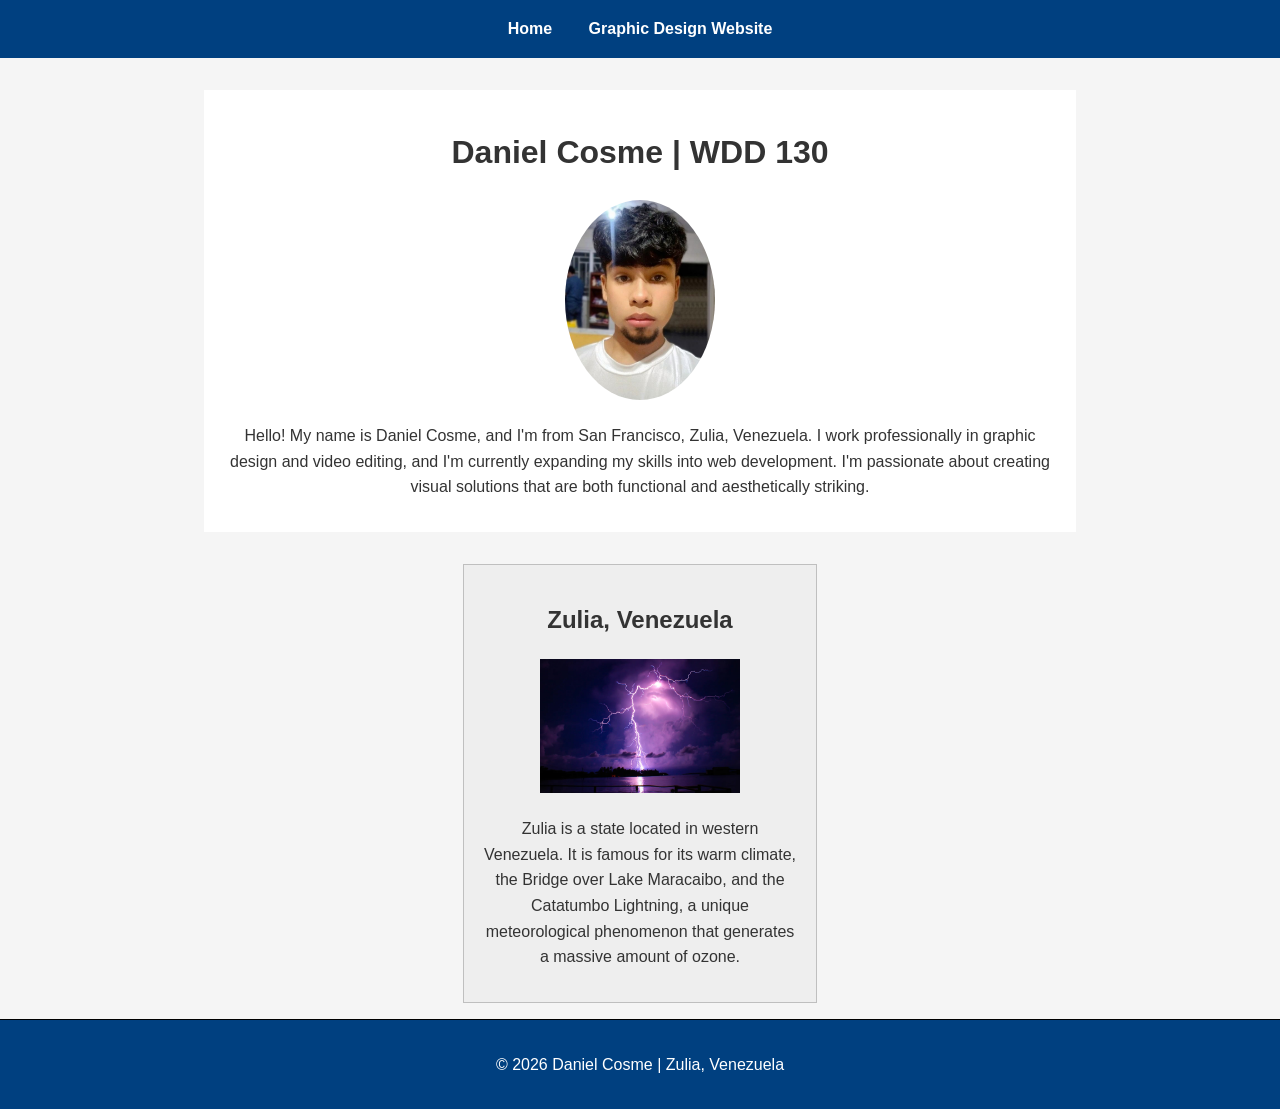
<file: index.html>
<!DOCTYPE html>
<html lang="en-US">
<head>
    <meta charset="UTF-8">
    <meta name="viewport" content="width=device-width, initial-scale=1.0">
    <title>Daniel Cosme | WDD 130 Home Page</title>
    
    <meta name="description" content="Página de inicio de Daniel Cosme para el curso WDD 130 en BYU-Idaho. Aquí presento mis fundamentos de desarrollo web y diseño gráfico.">
    <meta name="author" content="Daniel Cosme">

    <link rel="stylesheet" href="styles.css">
</head>
<body>
    <header>
        <nav>
            <a href="#">Home</a>
            <a href="wwr/">Graphic Design Website</a>
        </nav>
    </header>

    <main>
        <h1>Daniel Cosme | WDD 130</h1>
        <img src="images/Daniel_Cosme.jpg" alt="Fotografía de Daniel Cosme" width="150">
        <p>
            Hello! My name is Daniel Cosme, and I'm from San Francisco, Zulia, Venezuela. I work professionally in graphic design
            and video editing, and I'm currently expanding my skills into web development.
            I'm passionate about creating visual solutions that are both functional and aesthetically striking.
    </main>

    <aside>
        <h2>Zulia, Venezuela</h2>
        <img src="images/zulia.jpg" alt="El Relámpago del Catatumbo, fenómeno natural del Zulia">
        <p>
            Zulia is a state located in western Venezuela. It is famous for its warm climate,
            the Bridge over Lake Maracaibo, and the Catatumbo Lightning, 
            a unique meteorological phenomenon that generates a massive amount of ozone.
        </p>
    </aside>

    <footer>
        <p>© 2026 Daniel Cosme | Zulia, Venezuela</p>
    </footer>
</body>
</html>
</file>
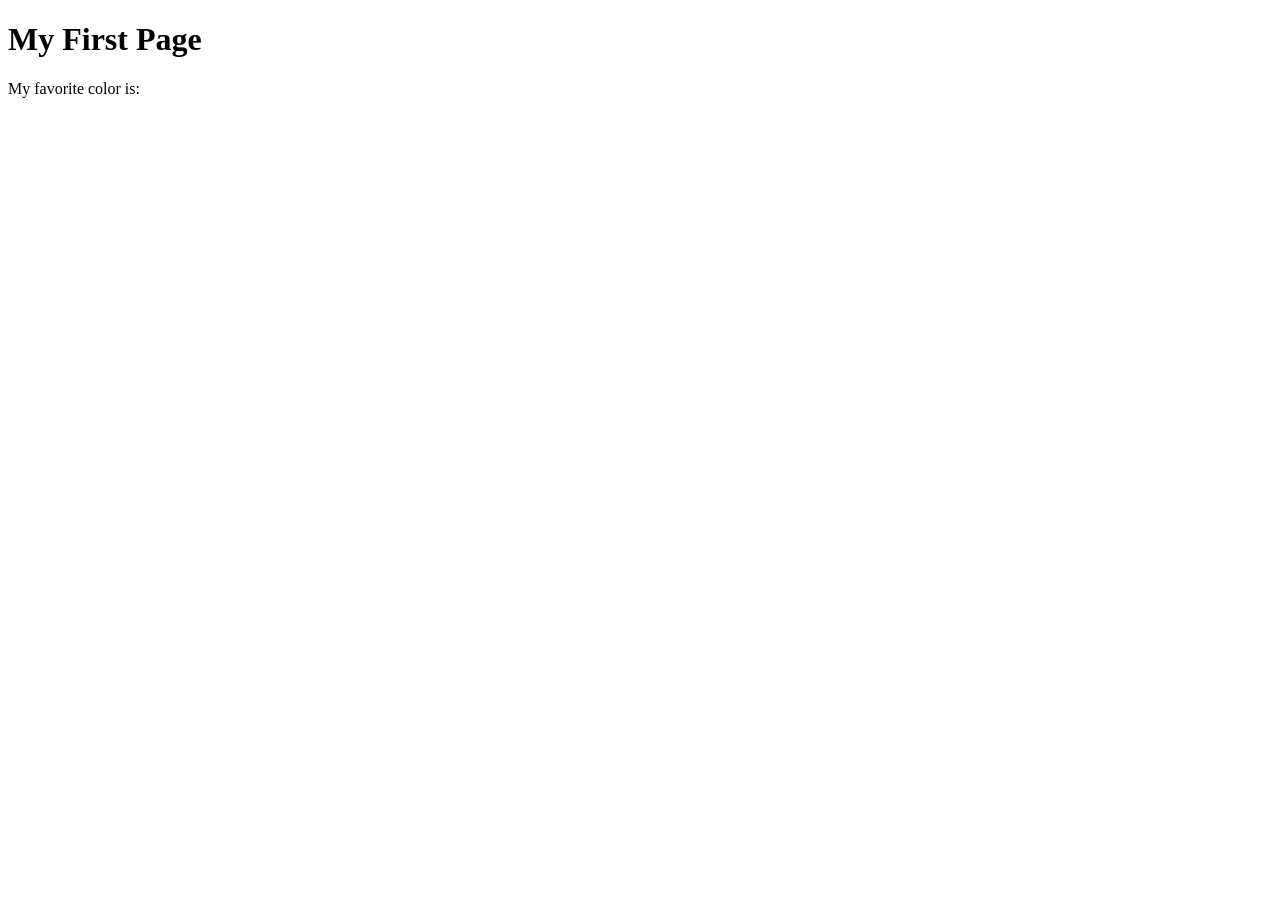
<file: week01/first-page.html>
<!DOCTYPE html>
<html lang="en">
<head>
    <meta charset="UTF-8">
    <meta name="viewport" content="width=device-width, initial-scale=1.0">
    <title>My First Page</title>
</head>
<body>
    <h1>My First Page</h1>
    <p>My favorite color is: </p>
</body>
</html>
</file>
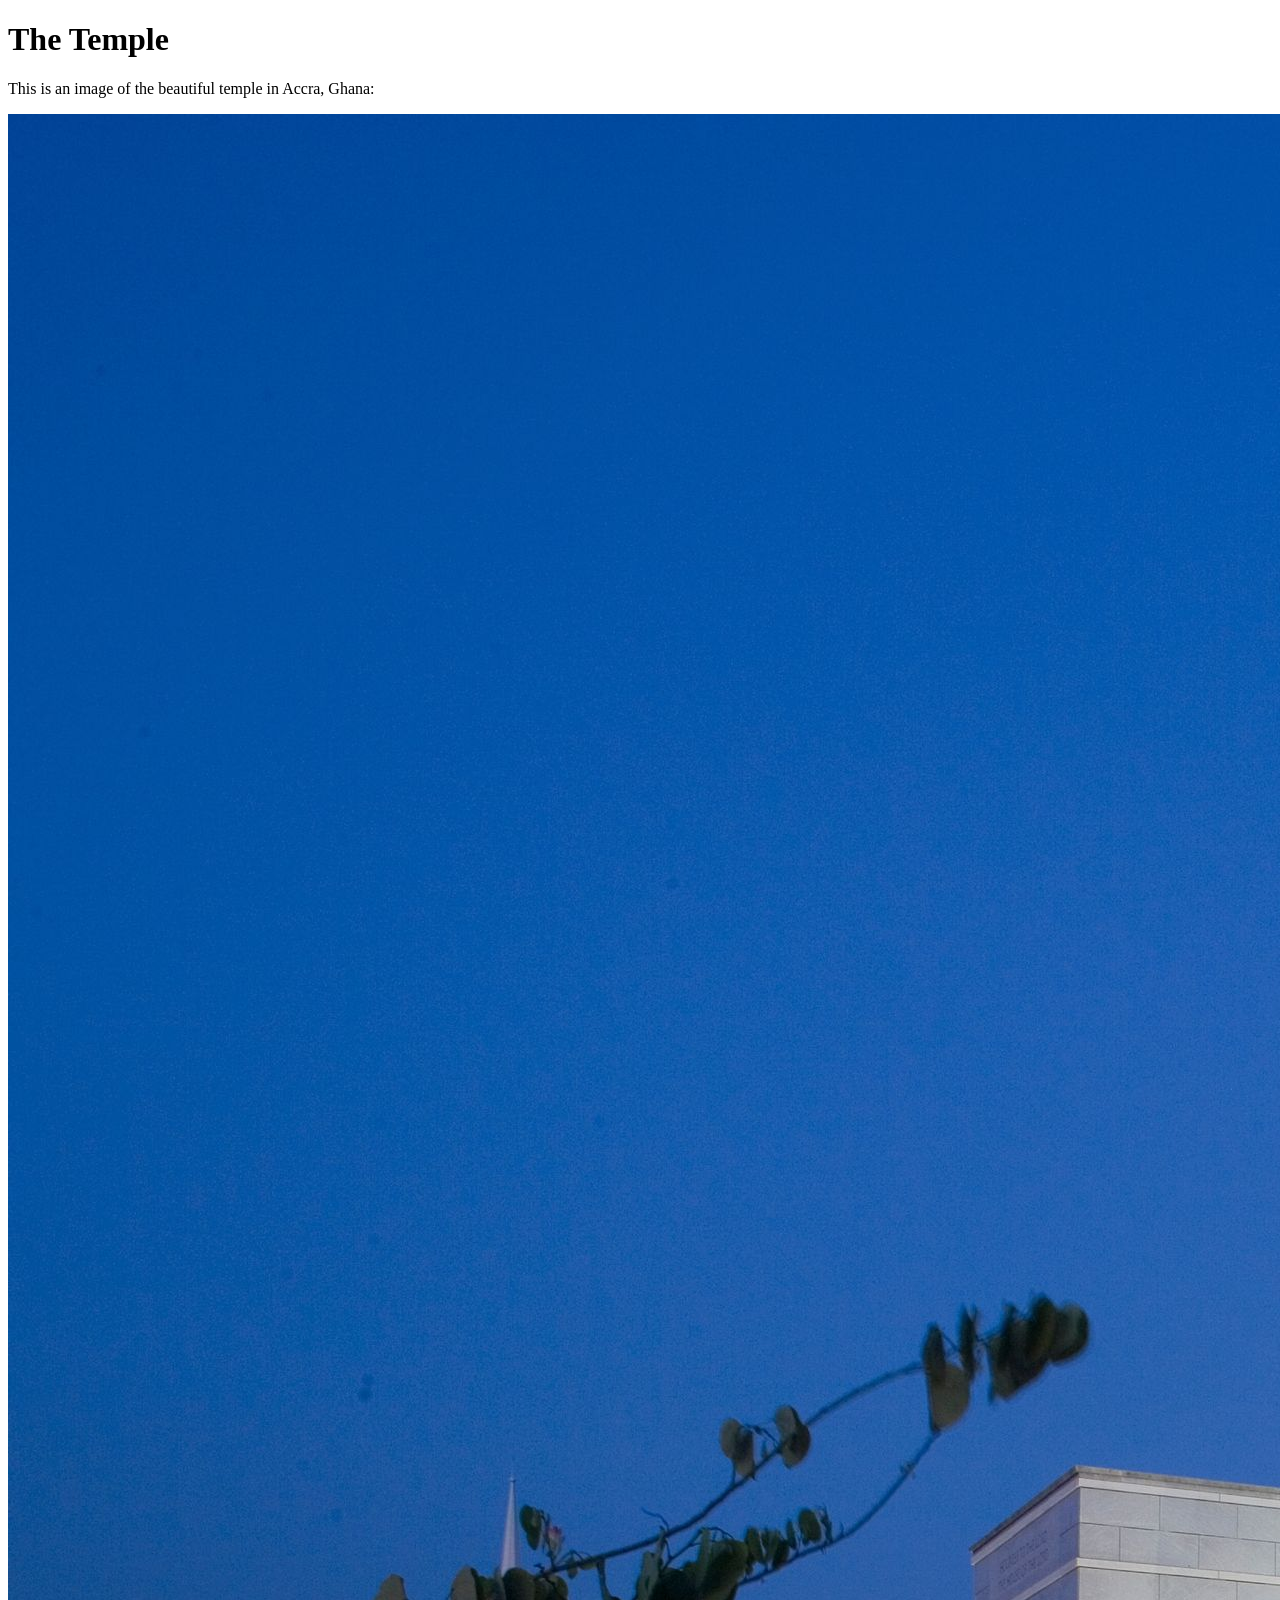
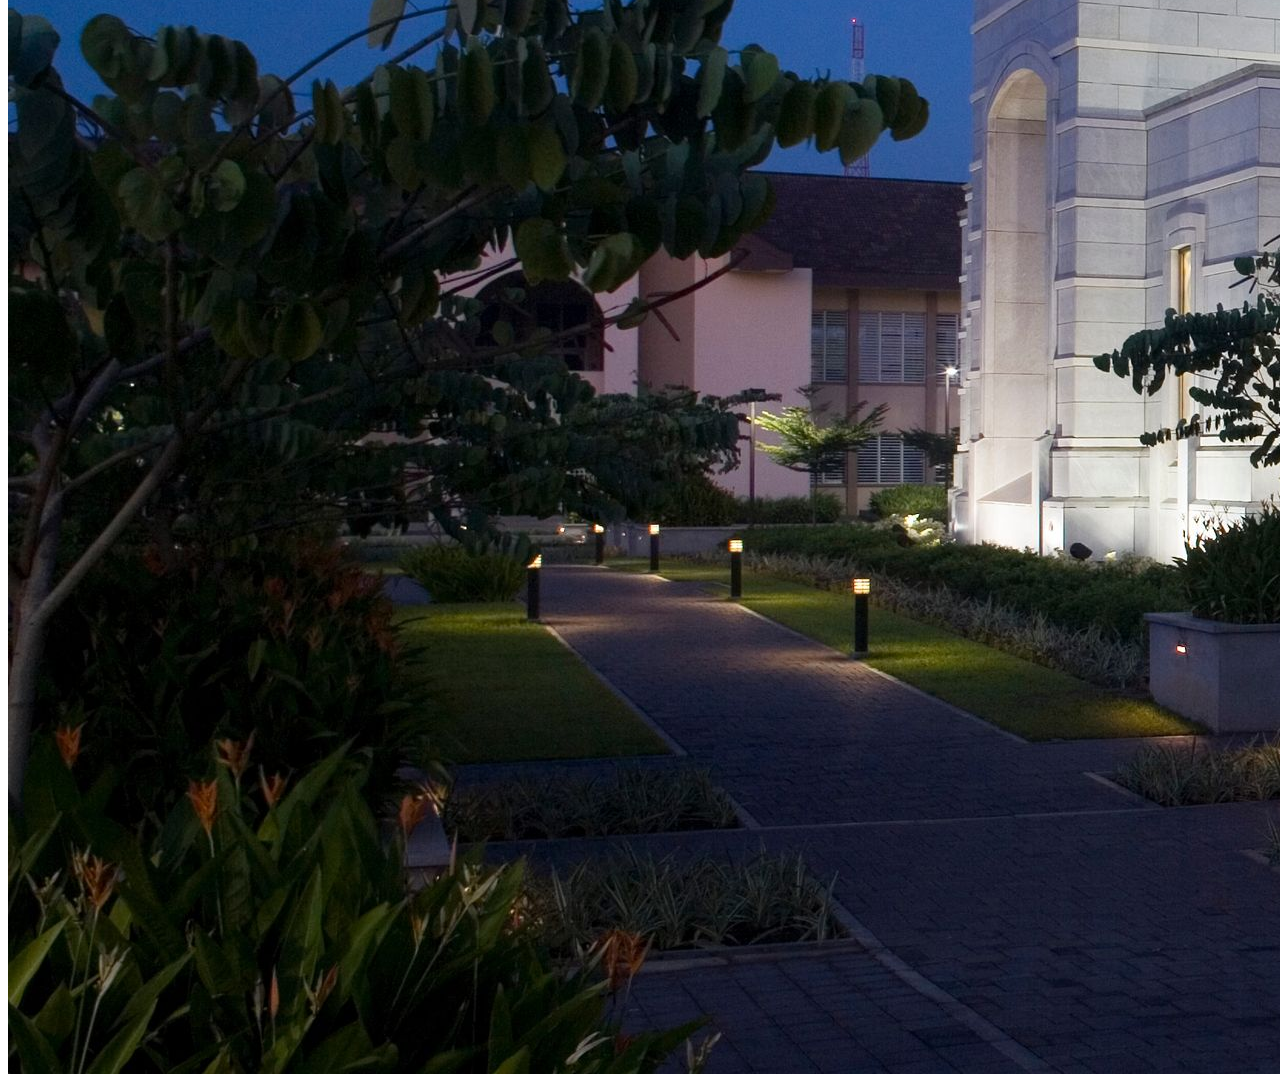
<file: week01/images.html>
<!DOCTYPE html>
<html lang="en">
<head>
    <meta charset="UTF-8">
    <meta name="viewport" content="width=device-width, initial-scale=1.0">
    <title>Temple Image</title>
</head>
<body>
    <h1>The Temple</h1>
    <p>This is an image of the beautiful temple in Accra, Ghana:</p>
    <img src="images/temple-large.jpeg" alt="The Accra Ghana Temple">
    
</body>
</html>
</file>
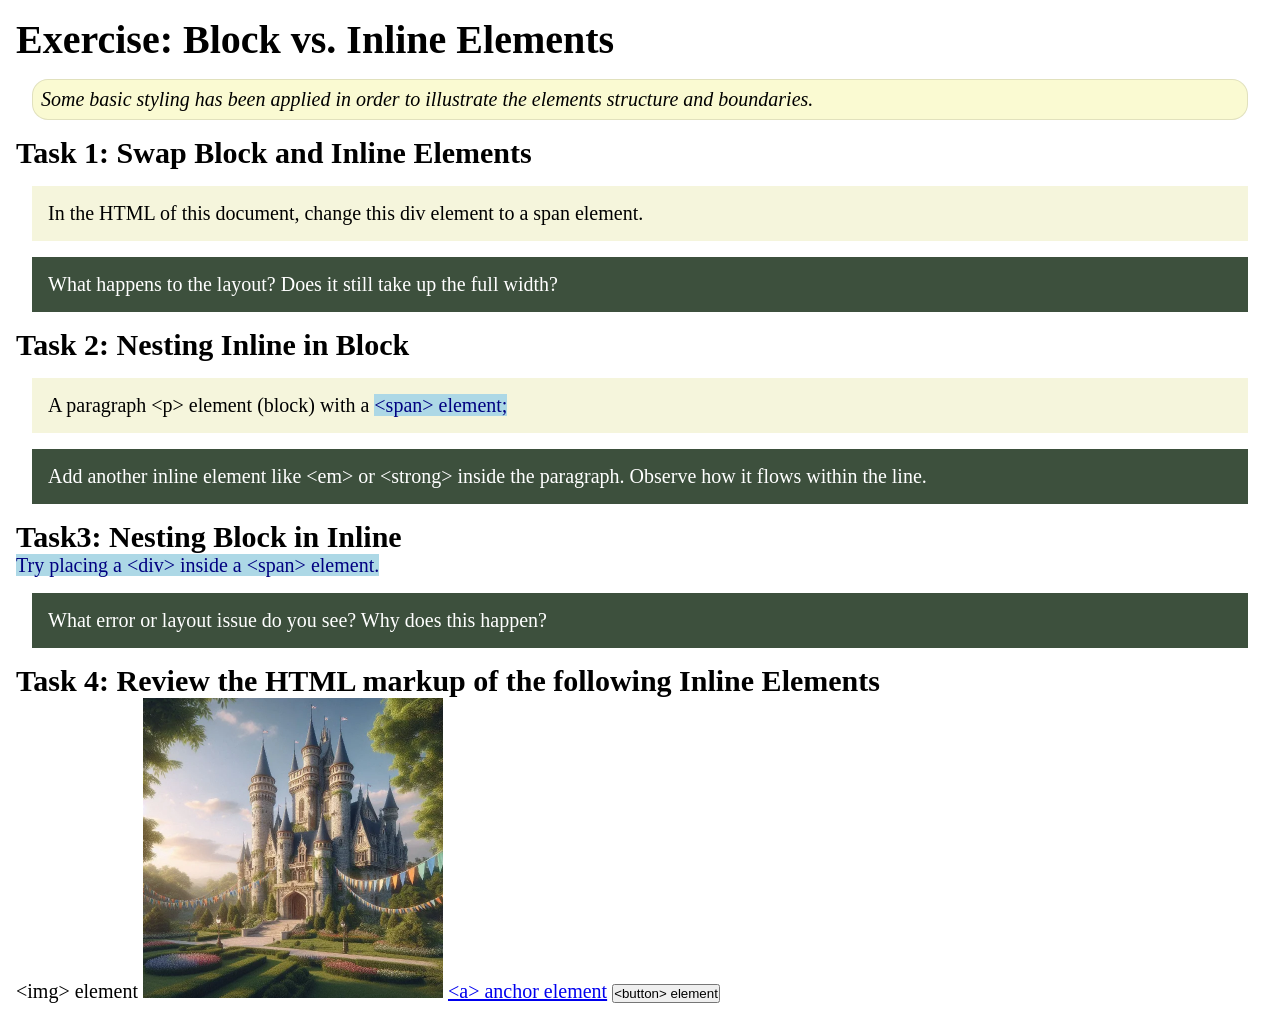
<file: week02/block-vs-inline.html>
<!DOCTYPE html>
<html lang="en">

<head>
    <meta charset="UTF-8">
    <meta name="viewport" content="width=device-width, initial-scale=1.0">
    <title>Exercise: Block vs. Inline Elements</title>
    <link rel="stylesheet" href="styles/block-vs-inline.css">
</head>

<body>
    <main>
        <h1>Exercise: Block vs. Inline Elements</h1>
        <p class="note">Some basic styling has been applied in order to illustrate the elements structure and
            boundaries.</p>

        <h2>Task 1: Swap Block and Inline Elements</h2>
        <div>In the HTML of this document, change this div element to a span element.</div>

        <p class="question">What happens to the layout? Does it still take up the full width?</p>

        <h2>Task 2: Nesting Inline in Block</h2>
        <p>A paragraph &lt;p&gt; element (block) with a <span>&lt;span&gt; element;</span></p>
        <p class="question">Add another inline element like &lt;em&gt; or &lt;strong&gt; inside the paragraph. Observe
            how it flows within the line.</p>

        <h2>Task3: Nesting Block in Inline</h2>
        <span>Try placing a &lt;div&gt; inside a &lt;span&gt; element.</span>
            <p class="question">What error or layout issue do you see? Why does this happen?</p>


            <h2>Task 4: Review the HTML markup of the following Inline Elements</h2>
        &lt;img&gt; element
        <img src="images/castle.webp" alt="placeholder image (images are inline)" width="300" height="300">
        <a href="https://churchofjesuschrist.org">&lt;a&gt; anchor element</a>
        <button type="button">&lt;button&gt; element</button>
    </main>
</body>

</html>
</file>
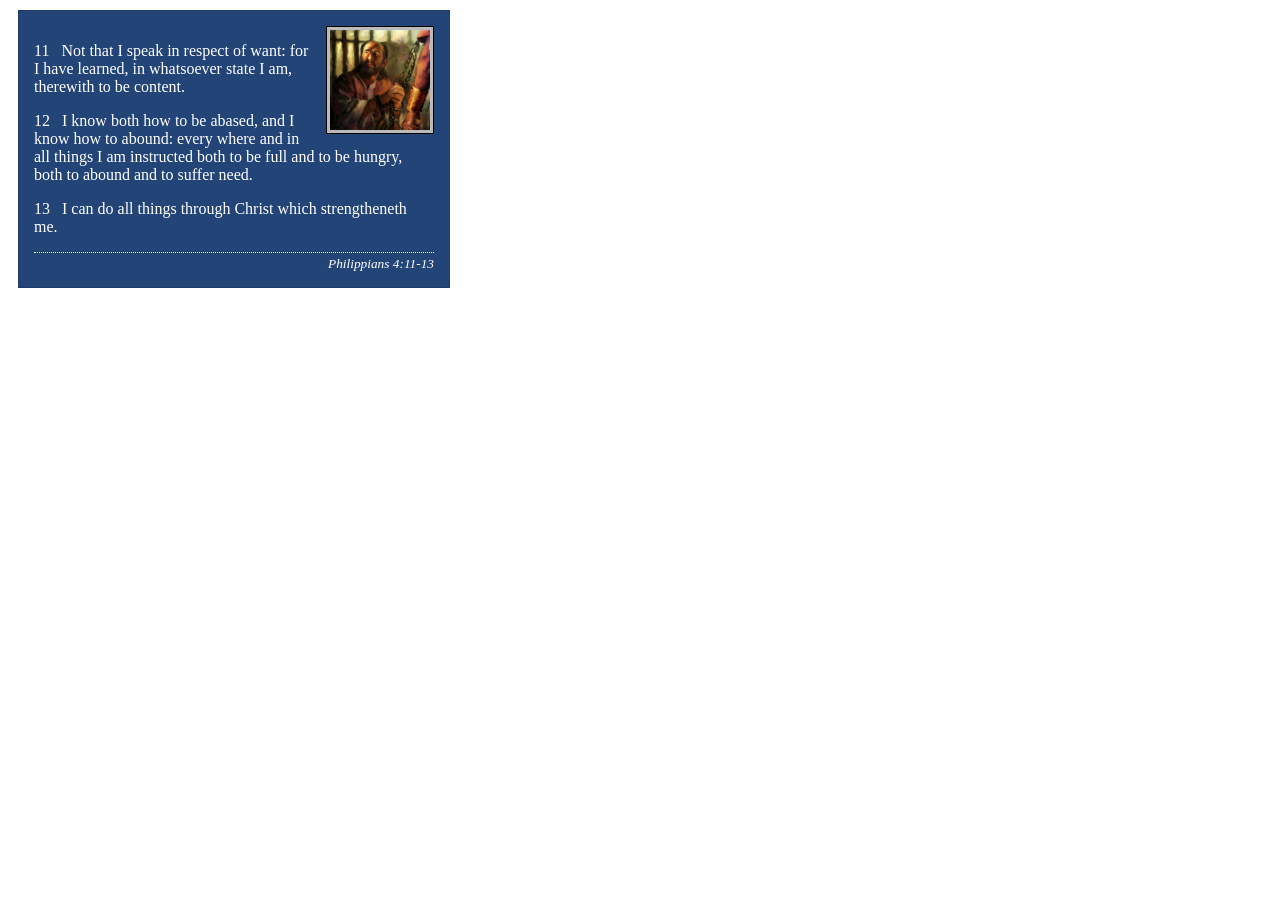
<file: week02/box-model-solution.html>
<!DOCTYPE html>
<html lang="en">
<head>
    <meta charset="UTF-8">
    <meta name="viewport" content="width=device-width, initial-scale=1.0">
    <title>Box Model Activity</title>
    <link rel="stylesheet" href="styles/box-model-solution.css">
</head>
<body>
    <main>
        <div class="callout">
            <img src="images/apostle-paul-imprisoned.webp" alt="Paul the Apostle - Imprisoned in Rome" width="200" height="200">
            <blockquote>
                <p>11 &nbsp; Not that I speak in respect of want: for I have learned, in whatsoever state I am, therewith to be content.</p>
                <p>12 &nbsp; I know both how to be abased, and I know how to abound: every where and in all things I am instructed both to be full and to be hungry, both to abound and to suffer need.</p>
                <p>13 &nbsp; I can do all things through Christ which strengtheneth me.</p>
            </blockquote>
            <cite>Philippians 4:11-13</cite>
        </div>
    </main>
</body>
</html>
</file>
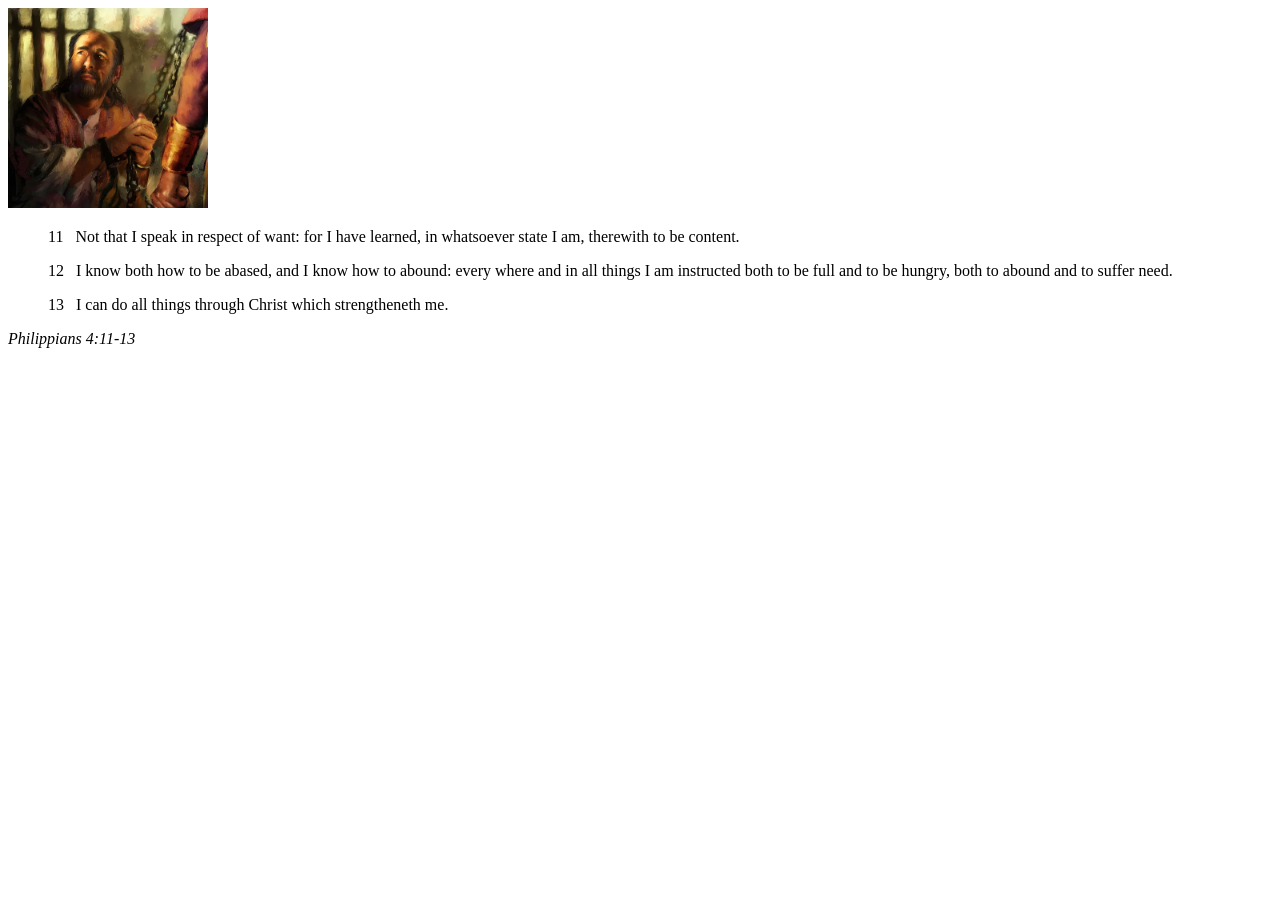
<file: week02/box-model.html>
<!DOCTYPE html>
<html lang="en">
<head>
    <meta charset="UTF-8">
    <meta name="viewport" content="width=device-width, initial-scale=1.0">
    <title>Box Model Activity</title>
</head>
<body>
    <main>
        <div class="callout">
            <img src="images/apostle-paul-imprisoned.webp" alt="Paul the Apostle - Imprisoned in Rome" width="200" height="200">
            <blockquote>
                <p>11 &nbsp; Not that I speak in respect of want: for I have learned, in whatsoever state I am, therewith to be content.</p>
                <p>12 &nbsp; I know both how to be abased, and I know how to abound: every where and in all things I am instructed both to be full and to be hungry, both to abound and to suffer need.</p>
                <p>13 &nbsp; I can do all things through Christ which strengtheneth me.</p>
            </blockquote>
            <cite>Philippians 4:11-13</cite>
        </div>
    </main>
</body>
</html>
</file>
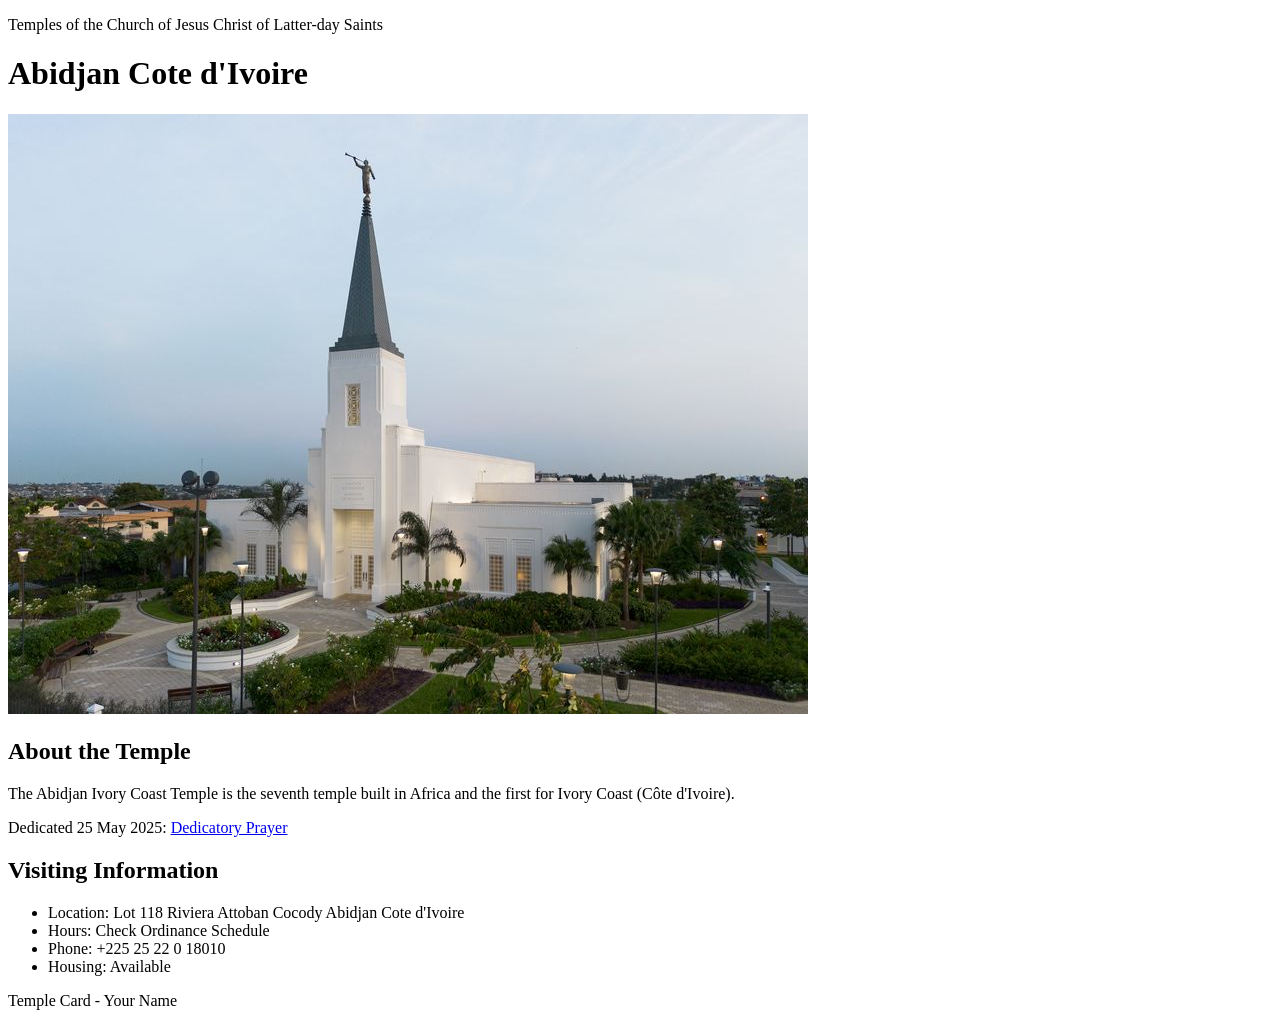
<file: week02/temple.html>
<!DOCTYPE html>
<html lang="en">

<head>
    <meta charset="UTF-8">
    <meta name="viewport" content="width=device-width, initial-scale=1.0">
    <title>Temple Card - Abidjan Cote d'Ivoire</title>
</head>

<body>
    <header>
        <p>Temples of the Church of Jesus Christ of Latter-day Saints</p>
    </header>
    <main>
        <h1>Abidjan Cote d'Ivoire</h1>
        <picture>
            <img src="images/abidjan-ivory-coast.jpeg" alt="Abidjan Cote d'Ivoire Temple">
        </picture>
        <section>
            <h2>About the Temple</h2>
            <p>The Abidjan Ivory Coast Temple is the seventh temple built in Africa and the first for Ivory Coast (Côte
                d'Ivoire).</p>
            <p>Dedicated 25 May 2025: <a
                    href="https://www.churchofjesuschrist.org/temples/dedicatory-prayer/abidjan-ivory-coast-temple/2025-05-25?lang=eng"
                    target="_blank" rel="noopener noreferrer">Dedicatory Prayer</a></p>
        </section>
        <section>
            <h2>Visiting Information</h2>
            <ul>
                <li>Location: Lot 118 Riviera Attoban Cocody Abidjan Cote d'Ivoire</li>
                <li>Hours: Check Ordinance Schedule</li>
                <li>Phone: +225 25 22 0 18010</li>
                <li>Housing: Available</li>
            </ul>
        </section>
    </main>
    <footer>
        <p>Temple Card - Your Name</p>
    </footer>
</body>

</html>
</file>
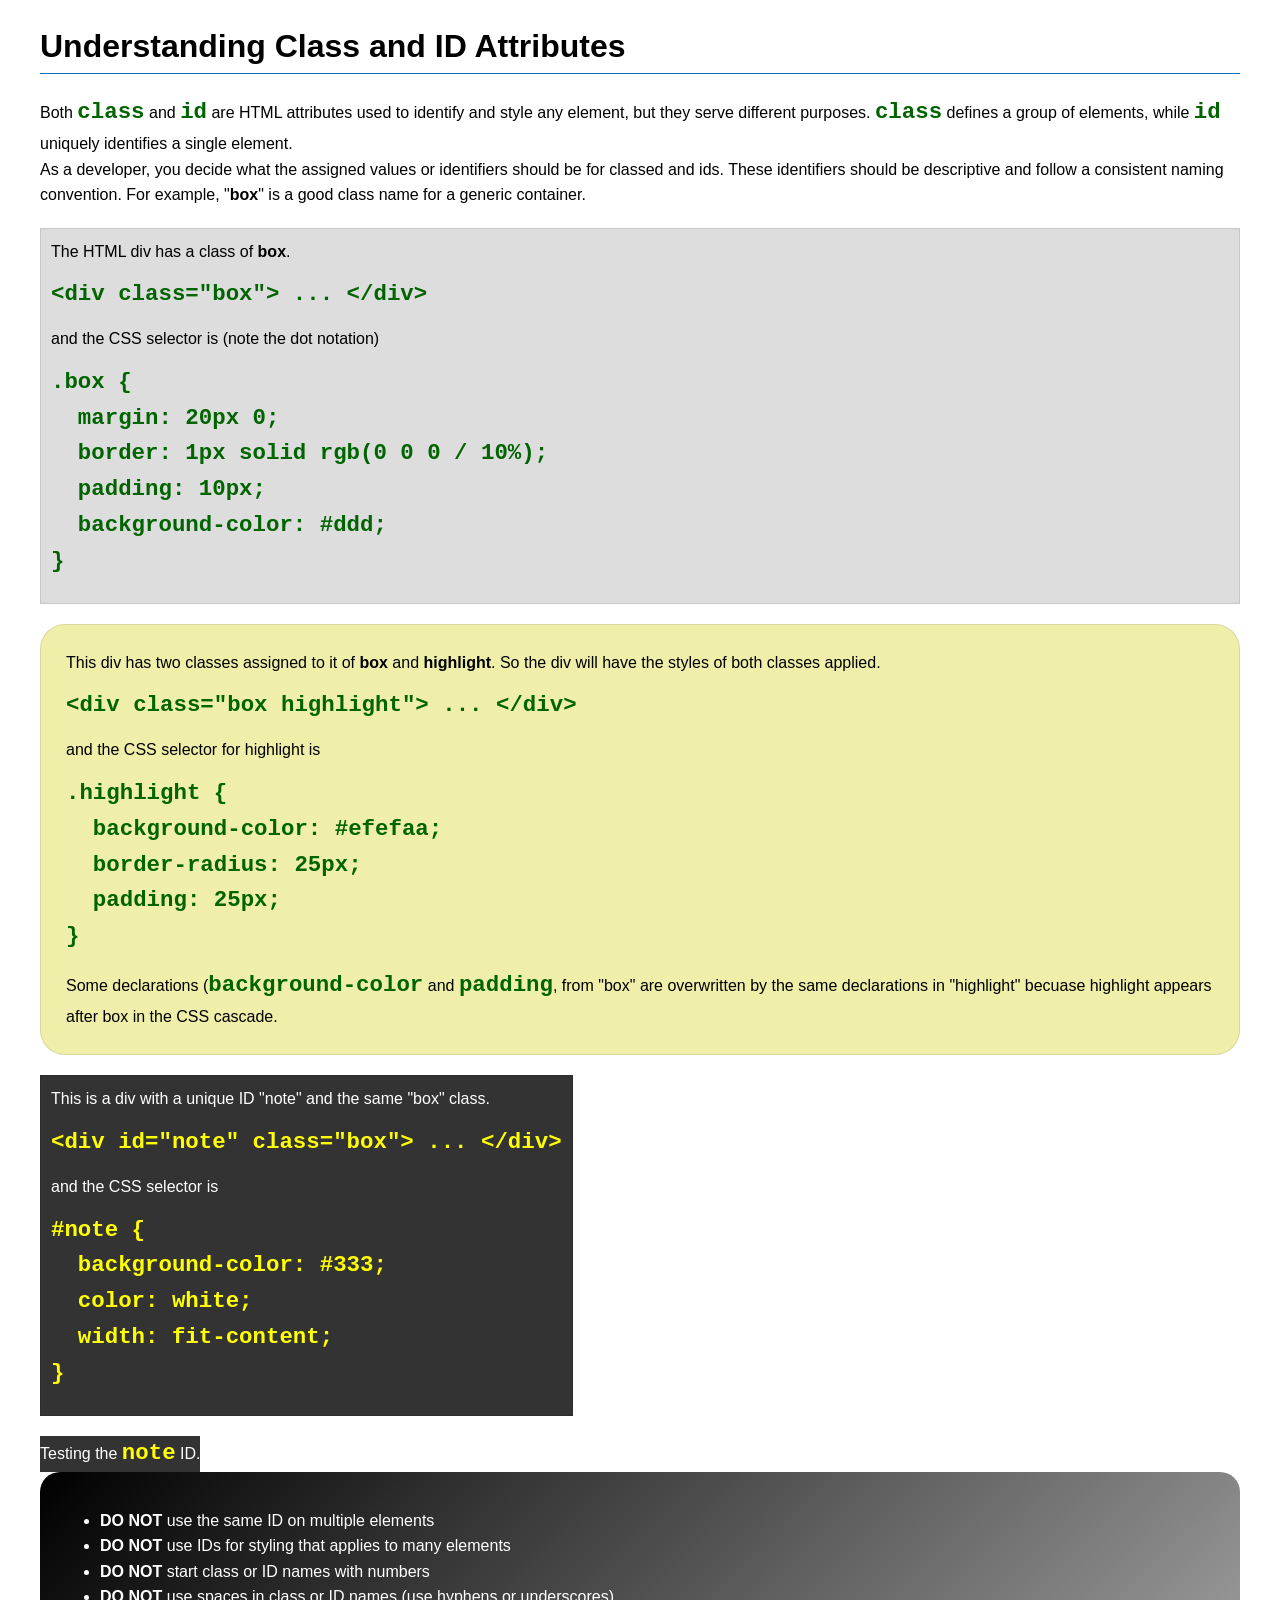
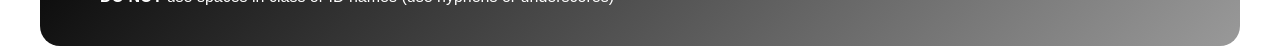
<file: week03/class-and-id.html>
<!DOCTYPE html>
<html lang="en">

<head>
    <meta charset="UTF-8">
    <meta name="viewport" content="width=device-width, initial-scale=1.0">
    <title>Class vs ID Attributes</title>
    <link rel="stylesheet" href="styles/class-and-id.css">
</head>

<body>
    <h1>Understanding Class and ID Attributes</h1>
    <p>Both <code>class</code> and <code>id</code> are HTML attributes used to identify and style any element, but they
        serve different purposes. <code>class</code> defines a group of elements, while <code>id</code> uniquely
        identifies a single element.</p>
    <p>As a developer, you decide what the assigned values or identifiers should be for classed and ids. These
        identifiers should be
        descriptive and follow a consistent naming convention. For example, "<strong>box</strong>" is a good class name
        for a generic container.</p>
    <div class="box">
        <p>The HTML div has a class of <strong>box</strong>.</p>
        <pre><code class="html">&lt;div class="box"&gt; ... &lt;/div&gt;</code></pre>
        and the CSS selector is (note the dot notation)
        <pre><code class="css">.box {
  margin: 20px 0;
  border: 1px solid rgb(0 0 0 / 10%);
  padding: 10px;
  background-color: #ddd; 
}</code></pre>
    </div>

    <div class="box highlight">
        <p>This div has two classes assigned to it of <strong>box</strong> and <strong>highlight</strong>. So the div
            will have the styles of both classes applied.</p>
        <pre><code class="html">&lt;div class="box highlight"&gt; ... &lt;/div&gt;</code></pre>
        and the CSS selector for highlight is
        <pre><code class="css">.highlight {
  background-color: #efefaa;
  border-radius: 25px;
  padding: 25px;
}</code></pre>
<p>Some declarations (<code>background-color</code> and <code>padding</code>, from "box" are overwritten by the same declarations in "highlight" becuase highlight appears after box in the CSS cascade.</p>
    </div>

    <div id="note" class="box">
        <p>This is a div with a unique ID "note" and the same "box" class.</p>
        <pre><code class="html">&lt;div id="note" class="box"&gt; ... &lt;/div&gt;</code></pre>
        and the CSS selector is
        <pre><code class="css">#note {
  background-color: #333;
  color: white;
  width: fit-content;
}</code></pre>
    </div>

    <div id="note">
        <p>Testing the <code>note</code> ID.</p>
    </div>

    <section id="best-practice">
        <ul>
            <li><strong>DO NOT</strong> use the same ID on multiple elements</li>
            <li><strong>DO NOT</strong> use IDs for styling that applies to many elements</li>
            <li><strong>DO NOT</strong> start class or ID names with numbers</li>
            <li><strong>DO NOT</strong> use spaces in class or ID names (use hyphens or underscores)</li>
        </ul>
    </section>




</body>

</html>
</file>
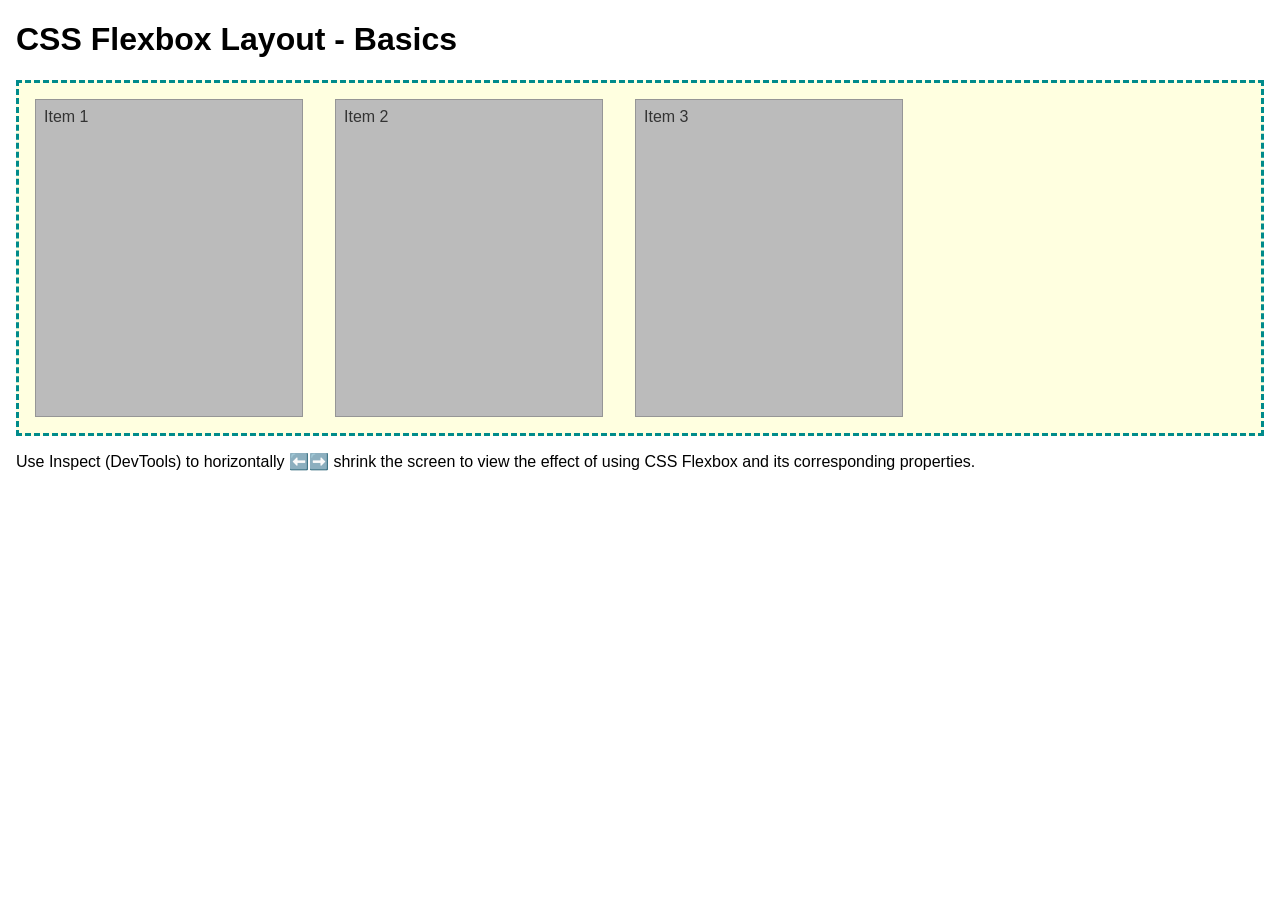
<file: week04/flexbox-layout.html>
<!DOCTYPE html>
<html lang="en">
<head>
    <meta charset="UTF-8">
    <meta name="viewport" content="width=device-width, initial-scale=1.0">
    <title>CSS Flexbox Layout - Basics</title>
    <link rel="stylesheet" href="styles/flexbox.css">
</head>
<body>
    <main>
        <h1>CSS Flexbox Layout - Basics</h1>
        <div class="flex-container">
            <div class="flex-item item1">Item 1</div>
            <div class="flex-item item2">Item 2</div>
            <div class="flex-item item3">Item 3</div>
        </div>
        <p>Use Inspect (DevTools) to horizontally ⬅️➡️ shrink the screen to view the effect of using CSS Flexbox and its corresponding properties.</p>
    </main>
</body>
</html>
</file>
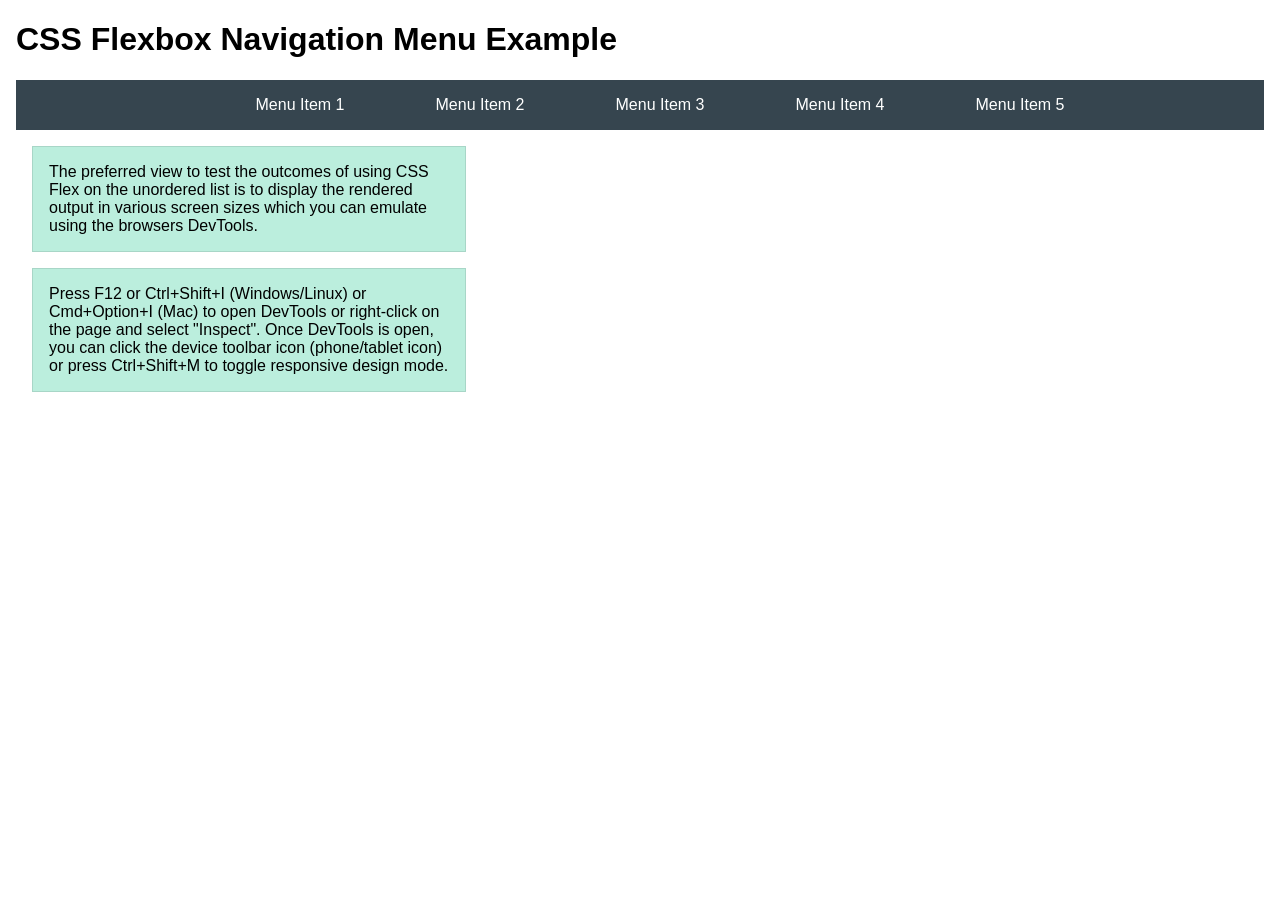
<file: week04/flexbox-menu.html>
<!DOCTYPE html>
<html lang="en">
<head>
    <meta charset="UTF-8">
    <meta name="viewport" content="width=device-width, initial-scale=1.0">
    <title>CSS Flexbox - Navigation Menu</title>
    <link rel="stylesheet" href="styles/flexbox-menu.css">
</head>
<body>
    <main>
        <h1>CSS Flexbox Navigation Menu Example</h1>
        <nav>
            <ul>
                <li><a href="#">Menu Item 1</a></li>
                <li><a href="#">Menu Item 2</a></li>
                <li><a href="#">Menu Item 3</a></li>
                <li><a href="#">Menu Item 4</a></li>
                <li><a href="#">Menu Item 5</a></li>
            </ul>
        </nav>
        <p>The preferred view to test the outcomes of using CSS Flex on the unordered list is to display the rendered output in various screen sizes which you can emulate using the browsers DevTools.</p>

        <p>Press F12 or Ctrl+Shift+I (Windows/Linux) or Cmd+Option+I (Mac) to open DevTools or right-click on the page and select "Inspect". Once DevTools is open, you can click the device toolbar icon (phone/tablet icon) or press Ctrl+Shift+M to toggle responsive design mode.</p>

                      
        
    </main>
</body>
</html>
</file>
<file: styles.css>
/* Estilos generales */
body {
  font-family: Arial, sans-serif;
  line-height: 1.6;
  margin: 0;
  padding: 0;
  background-color: #f5f5f5;
  color: #333;
}

header {
  background-color: #004080;
  color: white;
  padding: 1rem 0;
  text-align: center;
}

nav a {
  color: white;
  text-decoration: none;
  font-weight: bold;
  margin: 0 1rem;
}

/* Requisito: Limitar el ancho del contenido principal */
main {
  max-width: 840px;
  margin: 2rem auto;
  padding: 1rem;
  background-color: white;
  text-align: center;
}

/* Requisito: Foto de perfil a 150px */
main img {
  width: 150px;
  height: auto;
  border-radius: 50%;
}

/* Requisito: Estilos específicos para el aside */
aside {
  width: 20rem;
  margin: 1rem auto; /* Centrado */
  border: 1px solid rgb(0 0 0 / 0.2); 
  padding: 1rem;
  background-color: #eee;
  color: #333;
  text-align: center;
}

/* Requisito: Imagen del aside a 200px */
aside img {
  width: 200px;
  height: auto;
}

/* Requisito: Padding de párrafos en 0 */
p {
  padding: 0;
}

/* Requisito: Estilo del footer con separación */
footer {
  margin-top: 15px;
  border-top: 1px solid #000;
  text-align: center;
  padding: 1rem;
  background-color: #004080;
  color: white;
}
</file>
<file: week02/styles/block-vs-inline.css>
* {
    margin: 0;
    padding: 0;
}

body {
    font-size: 20px;
    margin: 1rem;
}

p,
div {
    background-color: beige;
    margin: 1rem;
    padding: 1rem;
}

span {
    color: navy;
    background-color: lightblue;
}

code {
    margin: 0;
    padding: 0;
    color: green;
    font-size: 1.2rem;
}

.note {
    font-style: italic;
    background-color: lightgoldenrodyellow;
    border-radius: 1rem;
    border: 1px solid rgb(0 0 0 / 10%);
    margin: 1rem;
    padding: .5rem;
}

.question {
    background-color: #3d503d;
    color: #fff;
}
</file>
<file: week02/styles/box-model-solution.css>
.callout {
    max-width: 400px;
    margin: 10px;
    border: 1px solid rgba(0, 0, 0, .1);
    padding: 15px;
    background-color: #247;
    color: #fff;
}

.callout img {
    float: right;
    margin: 0 0 10px 15px;
    border: 1px solid #000;
    padding: 3px;
    background-color: #bbb;
    width: 100px;
    height: auto;

}

blockquote {
    margin: 0;
}

cite {
    display: block;
    border-top: 1px dotted #fff;
    padding-top: 3px;
    text-align: right;
    font-size: smaller;
}
</file>
<file: week03/styles/class-and-id.css>
body {
    font-family: Arial, sans-serif;
    line-height: 1.6;
    margin: 0;
    padding: 0 40px;
}

h1 {
    border-bottom: 1px solid rgb(0 110 182);
    padding-bottom: 0;
}



p {
    margin: 0;
}

code {
    color: darkgreen;
    font-weight: 700;
    font-size: 1.4rem;
}

/* Class examples - can be reused */

.box {
    margin: 20px 0;
    border: 1px solid rgb(0 0 0 / 10%);
    padding: 10px;
    background-color: #ddd; /* this is shorthand for #dddddd */
}

.highlight {
    background-color: #efefaa;
    border-radius: 25px;
    padding: 25px;
}

/* ID examples - should be unique */

#note {
    background-color: #333;
    color: white;
    width: fit-content;
}

#note code {
    color: yellow;
}

#best-practice {
    background: linear-gradient(135deg, #000 0%, #999 100%);
    color: white;
    border-radius: 20px;
    padding: 20px
}
</file>
<file: week04/styles/flexbox.css>
body {
    font-family: Helvetica, Arial, sans-serif;
    margin: 1rem;
}

.flex-container {
    border: 3px dashed darkcyan;
    background-color: lightyellow;
    display: flex;
    flex-wrap: wrap;
}

.flex-item {
    width: 250px;
    margin: 1rem;
    border: 1px solid rgb(0 0 0 / 20%);
    padding: 0.5rem;
    background-color: #bbb;
    color: #333;
}

.item1 {
    min-height: 100px;
}

.item2 {
    min-height: 200px;
}

.item3 {
    min-height: 300px;
}
</file>
<file: week04/styles/flexbox-menu.css>
body {
    font-family: Helvetica, Arial, sans-serif;
    margin: 1rem;
}

nav {
    background-color: #36454f;
}

nav ul {
    list-style-type: none;
    display: flex;
    flex-wrap: wrap;
    max-width: 900px;
    margin: 0 auto;
    justify-content: space-around;
    align-items: center;
}

nav a {
    display: block;
    color: #fff;
    text-align: center;
    padding: 1rem;
    text-decoration: none;
}

p {
    margin: 1rem;
    border: 1px solid rgb(0 0 0 / 10%);
    padding: 1rem;
    background-color: #bed;
    max-width: 400px;
}

#devtools-btn {
    background-color: #36454f;
    color: white;
    border: none;
    padding: 12px 24px;
    margin: 1rem;
    font-size: 16px;
    font-family: Helvetica, Arial, sans-serif;
    border-radius: 4px;
    cursor: pointer;
    transition: background-color 0.3s ease;
}

#devtools-btn:hover {
    background-color: #4a5a6a;
}

#devtools-btn:active {
    background-color: #2a3a4a;
}
</file>
